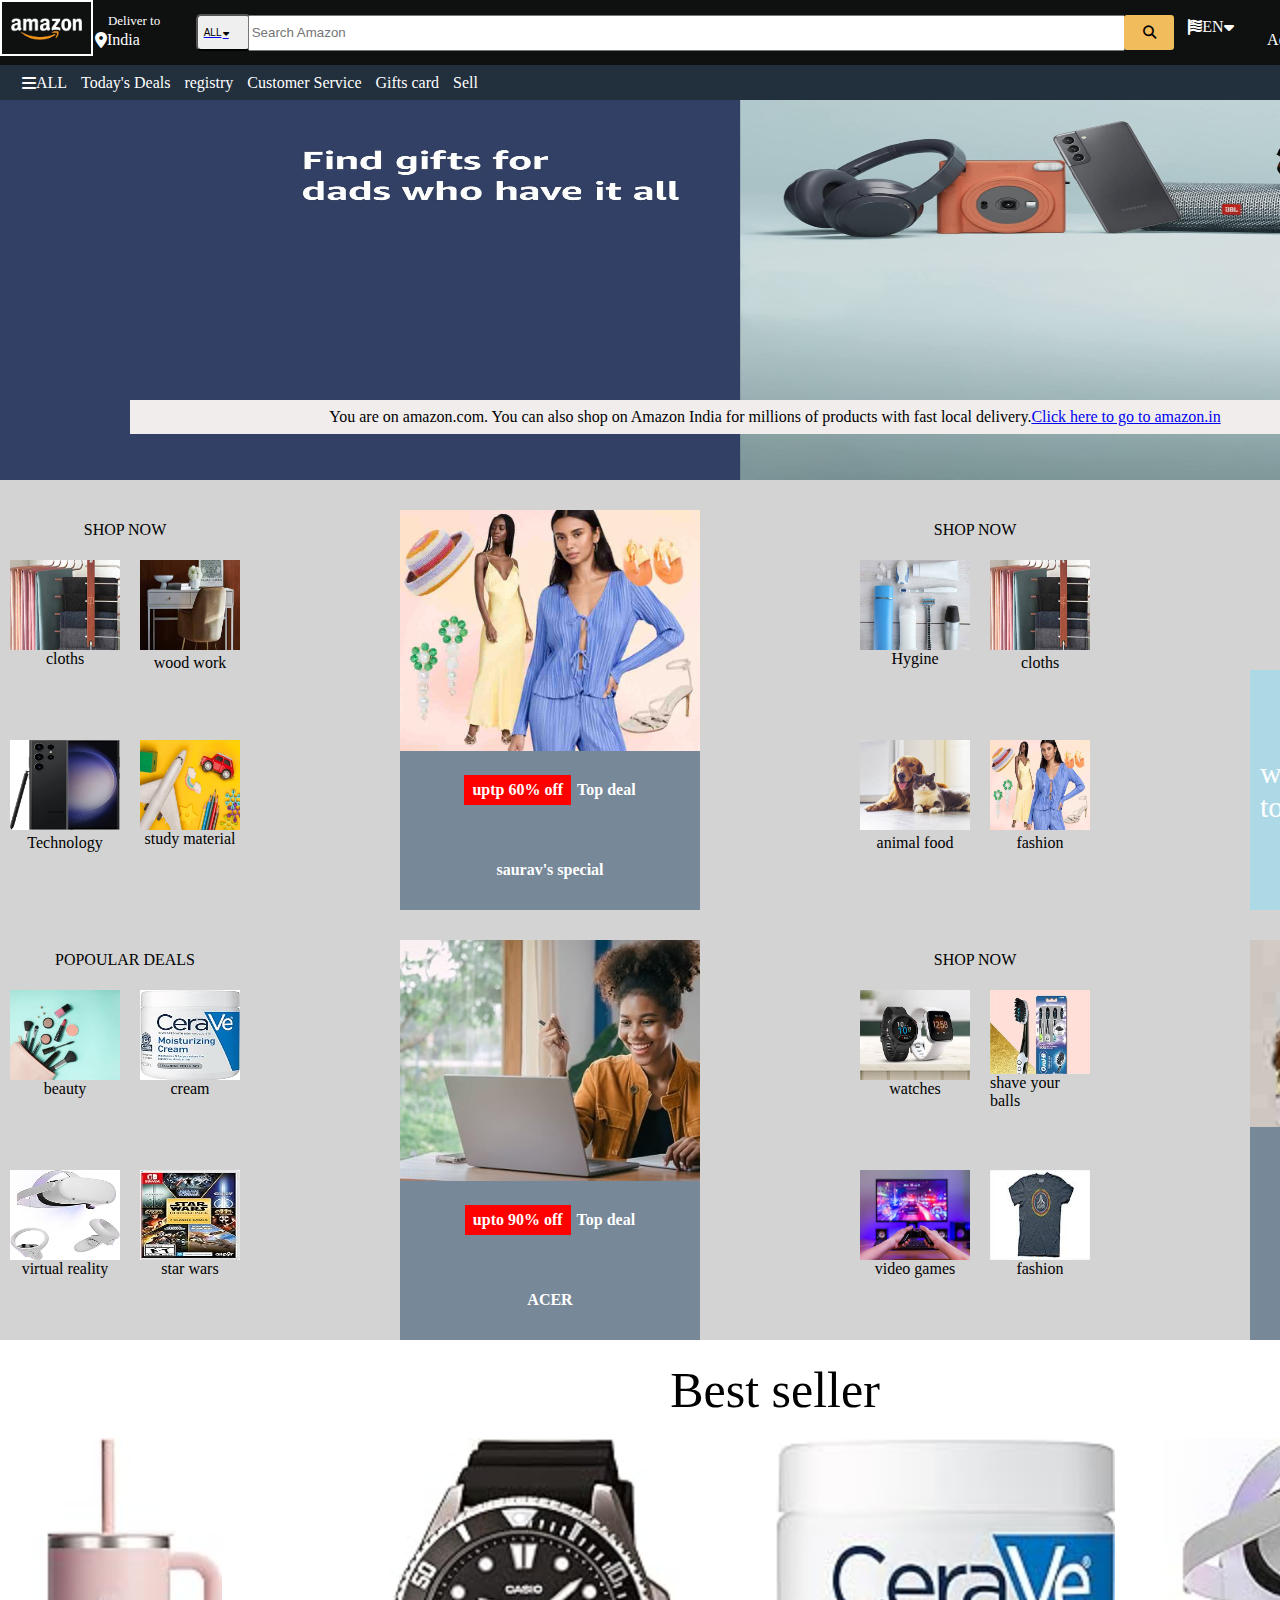
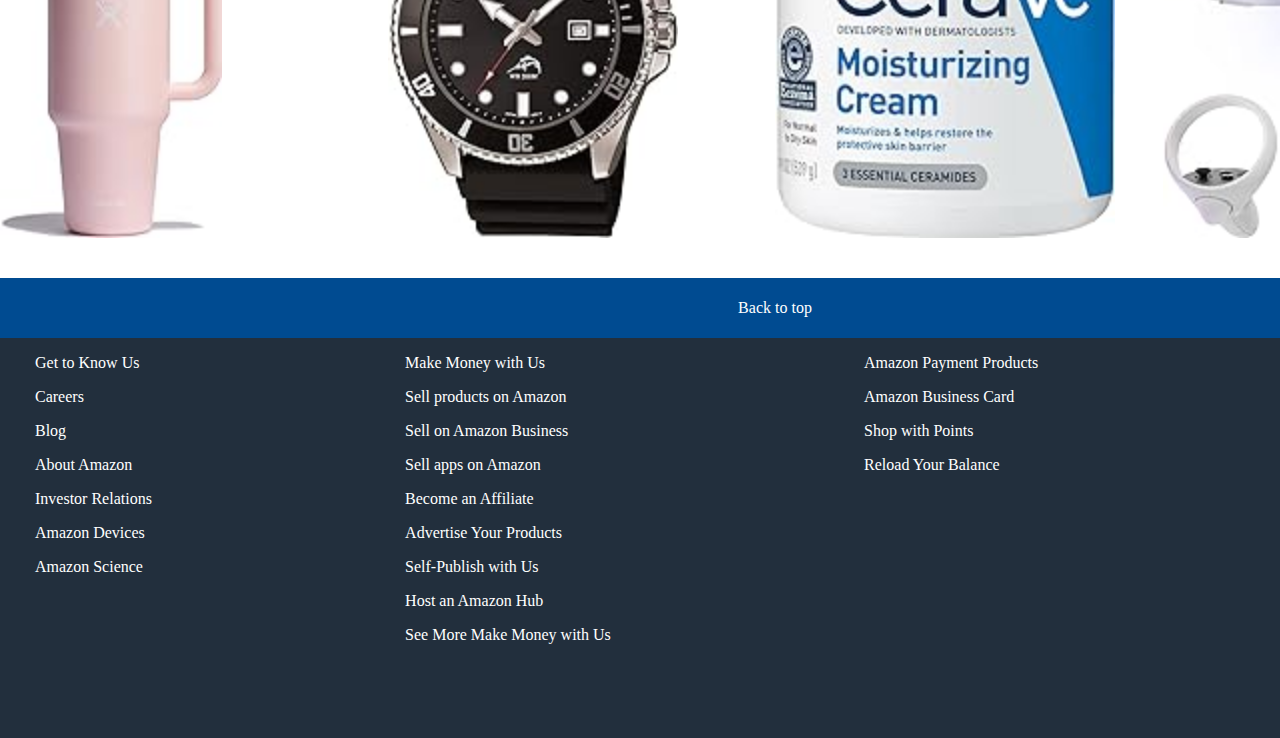
<file: index.html>
<!DOCTYPE html>
<HTML>
   <head>
      <link rel="stylesheet" href="styless/header.css">
      <link rel="stylesheet" href="https://cdnjs.cloudflare.com/ajax/libs/font-awesome/6.5.1/css/all.min.css">
      <link rel="stylesheet" href="styless/content.css">
      <link rel="stylesheet " href="styless/img.css">
      <link rel="stylesheet" href="styless/links.css">
   </head>
   <body class="body"> 
      <div class="boss">
      

      <div>
      
      <Div class="header">
         <div class="left-section">
            
               <img  class="a" src="header icon/amazon_logo.png">
                  <div class="b1">

                    <div class="box1">
                    
                      
                     <p class="ab">Deliver to</p></div>
                      
                  <div class="box2"> 
                     <i class="fa-solid fa-location-dot"></i>
                     <p class="abc">India</p> </div>
                 </div>

         </div>
         <div class="middle-section">
            
            <a href="https://xhamster.com/" target="_blank"><button class="all">

               
               ALL
               <i class="fa-solid fa-caret-down"></i>
            </button></a>
               
            


               

                  
                   
                 
                  
                 
                  
            
               <input class="search-bar" type="text" placeholder="Search Amazon">
               <button class="search-icon">
                  <i class="fa-solid fa-magnifying-glass"></i>
               </button>
               
            
            </div>
         <div class="right-section">
            <div class="class1">
               <i class="fa-solid fa-flag-usa"></i>
               <p>EN</p>
               <i class="fa-solid fa-caret-down"></i>
            </div>
            <a class="jkl" href="https://motherless.com/" target="_blank">

               <div class="class2">
                  <div class="list">
                     <p X>hello,sign in</p>
                  </div>
                  <div class="list2"><P>
                     Account & Lists
                  </P>
                  <i class="fa-solid fa-caret-down"></i>
                    
                  </div>
   
               </div>
            </a>
            <div class="class3">
              <div class="tt"><p>Returns</p></div> 
              <div class="yy" ><p>& Orders</p></div> 

            </div>
            <div class="class4">
               
               
               <p>cart</p>
                              
               
               
            </div>
            
         </div>
      </Div>
      
      <div class="header2"> 
         <div class="q">
            <i class="fa-solid fa-bars"></i>
            <p>ALL</p>
         </div>
         <div class="w">Today's Deals</div>
         <div class="r">registry</div>
         <div class="t">Customer Service</div>
         <div class="y"> Gifts card</div>
         <div class="u">Sell</div>
         
       

      </div>
      </div>

      <div class="hero-section">
         <img class="img" src="header icon/hero_image.jpg">
         <div class="bar">
            You are on amazon.com. You can also shop on Amazon India for millions of products with fast local delivery.
            <a href="https://www.youtube.com/" target="_blank">Click here to go to amazon.in</a> 
         </div>

      </div>
      <div class="ekrow">
         <div class="bigbang">
            <div class="roow1"> 
              <a class="jkm" href="https://boards.4chan.org/gif/thread/26557981" target="_blank"><p class="gj">SHOP NOW</p></a> 
               
            </div>
            <div class="roess">
      
            <div class="row1">
               <div class="one">
                  <img class="imgg" src="header icon/box1_image.jpg">
                  <a class="jkm" href="https://www.xvideos2.uk/" target="_blank"><div class="dv"><p class="text">cloths</p></div></a>
                 
                
                  
               </div>
               <div class="two">
                  <a href="https://spankbang.com/s/spank+bank/" target="_blank"><img  class="im" src="header icon/box3_image.jpg"></a>
                  <div  class="ppppp"><p class="kk">wood work</p></div>
      
                  
                  
                   
               </div>
            </div>
            <div  class="row2">
            <div class="three">
               <a href="https://vjav.com/" target="_blank"><img class="xc" src="header icon/box4_image.jpg"></a>
               <div  class="ppppp"><p class="kk">Technology</p></div>
      
      
            </div>
            <div class="four">
               <img  class="sd" src="header icon/box7_image.jpg">
               <div  class="ppppp"><p class="kk">study material</p></div>
      
      
      
            </div>
         </div>
            </div>
            </div>


            <div class="nigga">
               
               <div class="nigga1">
                 <a href="https://www.youtube.com/watch?v=dQw4w9WgXcQ" target="_blank"><img class="ikl" src="header icon/box8_image.jpg"></a> 


               </div>
               <div class="nigga2">
                  <P class="m">uptp 60% off</P>
                  <p class="n">Top deal</p>

               </div>
              <a class="jkl" href="https://www.youtube.com/watch?v=xsiwvt5CwGA&list=PLGFjmFr78-7OxJ3MBXQwjZYPKRiSbBubq&index=1" target="_blank">
               <div class="nigga3">
                  saurav's special
               </div>
              </a>
            </div>
      


      <div class="bigbang">
         <div class="roow1"> SHOP NOW
            
         </div>
         <div class="roess">
   
         <div class="row1">
            <div class="one">
               <img class="imgg" src="header icon/box2_image.jpg">
               <a class="jkl" href="https://i.4cdn.org/gif/1705741338021612.webm" target="_blank"><div class="dv"><p class="text">Hygine</p></div></a>
              
             
               
            </div>
            <div class="two">
              <a href="https://i.4cdn.org/gif/1705700778504056.webm" target="_blank"><img  class="im" src="header icon/box1_image.jpg"></a> 
               <div  class="ppppp"><p class="kk">cloths</p></div>
   
               
               
                
            </div>
         </div>
         <div  class="row2">
         <div class="three">
            <a href="https://i.4cdn.org/gif/1705709209300105.webm" target="_blank"><img class="xc" src="header icon/box6_image.jpg"></a>
            <div  class="ppppp"><p class="kk">animal food</p></div>
   
   
         </div>
         <div class="four">
           <a href="https://boards.4chan.org/gif/thread/26587399"><img  class="sd" src="header icon/box8_image.jpg"></a> 
            <div  class="ppppp"><p class="kk"> fashion</p></div>
   
   
   
         </div>
      </div>
         </div>
         </div>


     

      <div class=" signin ">

         <div class="roz1">
          
           
         <div class="mol"><p >Sign for the best experience</p></div> 
           <div class="button"><button class="nine">Sign in Securely</button></div> 
         


         


         </div>
         <div class="roz2">
            we already ship product to the whole world


         </div>





      </div>



   </div>




   <div class="ekrow">
      <div class="bigbang">
         <div class="roow1"> POPOULAR DEALS
            
         </div>
         <div class="roess">
   
         <div class="row1">
            <div class="one">
               <img class="imgg" src="header icon/box5_image.jpg">
               <div class="dv"><p class="text">beauty</p></div>
              
             
               
            </div>
            <div class="two">
               <img  class="im" src="header icon/61pP5gObVXL._AC_SY200_.jpg">
               <div  class="ppppp"><p class="kk">cream</p></div>
   
               
               
                
            </div>
         </div>
         <div  class="row2">
         <div class="three">
            <img class="xc" src="header icon/61tE7IcuLmL._AC_SY200_.jpg">
            <div  class="ppppp"><p class="kk">virtual reality</p></div>
   
   
         </div>
         <div class="four">
            <img  class="sd" src="header icon/71zo4HRQLyL._AC_SY200_.jpg">
            <div  class="ppppp"><p class="kk">star wars</p></div>
   
   
   
         </div>
      </div>
         </div>
         </div>


         <div class="nigga">
            
            <div class="nigga1">
               <img class="ikl" src="header icon/XCM_CUTTLE_1622892_3373436_379x304_1X_en_US._SY304_CB597161294_.jpg">


            </div>
            <div class="nigga2">
               <P class="m">upto 90% off
               </P>
               <p class="n">Top deal</p>

            </div>
            <div class="nigga3">
               ACER
               
               
            </div>
         </div>
   


   <div class="bigbang">
      <div class="roow1"> SHOP NOW
         
      </div>
      <div class="roess">

      <div class="row1">
         <div class="one">
            <img class="imgg" src="header icon/Fuji_Dash_SmartWatch_1X._SY304_CB639922137_.jpg">
            <div class="dv"><p class="text">watches</p></div>
           
          
            
         </div>
         <div class="two">
            <img  class="im" src="header icon/Fuji_Desktop_Single_image_EBF_1x_v10._SY304_CB573698005_.jpg">
            <div  class="ppppp"><p class="kk">shave your balls</p></div>

            
            
             
         </div>
      </div>
      <div  class="row2">
      <div class="three">
         <img class="xc" src="header icon/XCM_CUTTLE_1546843_2940864_379x304_1X_en_US._SY304_CB613273467_.jpg">
         <div  class="ppppp"><p class="kk">video games</p></div>


      </div>
      <div class="four">
         <img  class="sd" src="header icon/Fuji_Quad_Apparel_1x._SY116_CB667159060_.jpg">
         <div  class="ppppp"><p class="kk"> fashion</p></div>



      </div>
   </div>
      </div>
      </div>

      <div class="nigga">
            
         <div class="nigga1">
            <img class="ikl" src="header icon/LSS23_SPRING_DT_CAT_CARD_4_x1._SY116_CB595261253_.jpg">


         </div>
         <div class="nigga2">
            <P class="m">upto 90% off
            </P>
            <p class="n">Top deal</p>

         </div>
         <div class="nigga3">
            TANISQUE
            
         </div>
      </div>


  




</div>
<div class="rush">
   Best seller

</div>

<div class="rol3">
  
      <div class="big">
         <a class="big" href="https://boards.4chan.org/gif/thread/26590263" target="_blank"><img class="piggy" src="header icon/61k32BKmjQL._AC_SY200_.jpg"></a>
         
      </div>
         <div class="small">
           <a class="small" href="https://boards.4chan.org/gif/thread/26532851" target="_blank"><img src="header icon/61nHUVwR65L._AC_SY200_.jpg"></a> 
         </div>
         <div class="right">
            <img src="header icon/61pP5gObVXL._AC_SY200_.jpg">
         </div>
         <div class="left">
            <img src="header icon/61tE7IcuLmL._AC_SY200_.jpg">
         </div>
   </div>
  

   <div >
      <div class="nk">
         Back to top
      </div>
      <div class="bk">
          
      
         <div class="h">
           <p>Get to Know Us</p> 
             <p>Careers</p>
                  <p>Blog</p>
                  <p>About Amazon</p>
                   <p>Investor Relations</p>
                   <p>Amazon Devices</p>
                  <p>Amazon Science</p>

         </div>
         <div class="i">
            <p>Make Money with Us</p>
           <p> Sell products on Amazon</p>
            <p>Sell on Amazon Business</p> 
             <p>Sell apps on Amazon</p>
             <p>Become an Affiliate</p>
             <p>Advertise Your Products</p>
              <p>Self-Publish with Us</p>
                   <p>Host an Amazon Hub</p> 
             <p> See More Make Money with Us</p>

         </div>
         <div class="j">
            <p>Amazon Payment Products</p>
              <p>Amazon Business Card</p>
              <p>Shop with Points</p>
             <p>Reload Your Balance</p> 
              
            
            
         </div>
         <div class="l">

           <p> Let Us Help You</p>
             <p>Amazon and COVID-19</p> 
               <p>Your Account</p>
                  <p>Your Orders</p>
              <p>Shipping Rates & Policies</p>
             <p>Manage Your Content and Devices</p>
             <p>Amazon Assistant</p>
              <p> Help</p>
              
                
            
         </div>
      </div>
   </div>
   
   <div></div>



</div>

      
   </body>
</HTML>
</file>
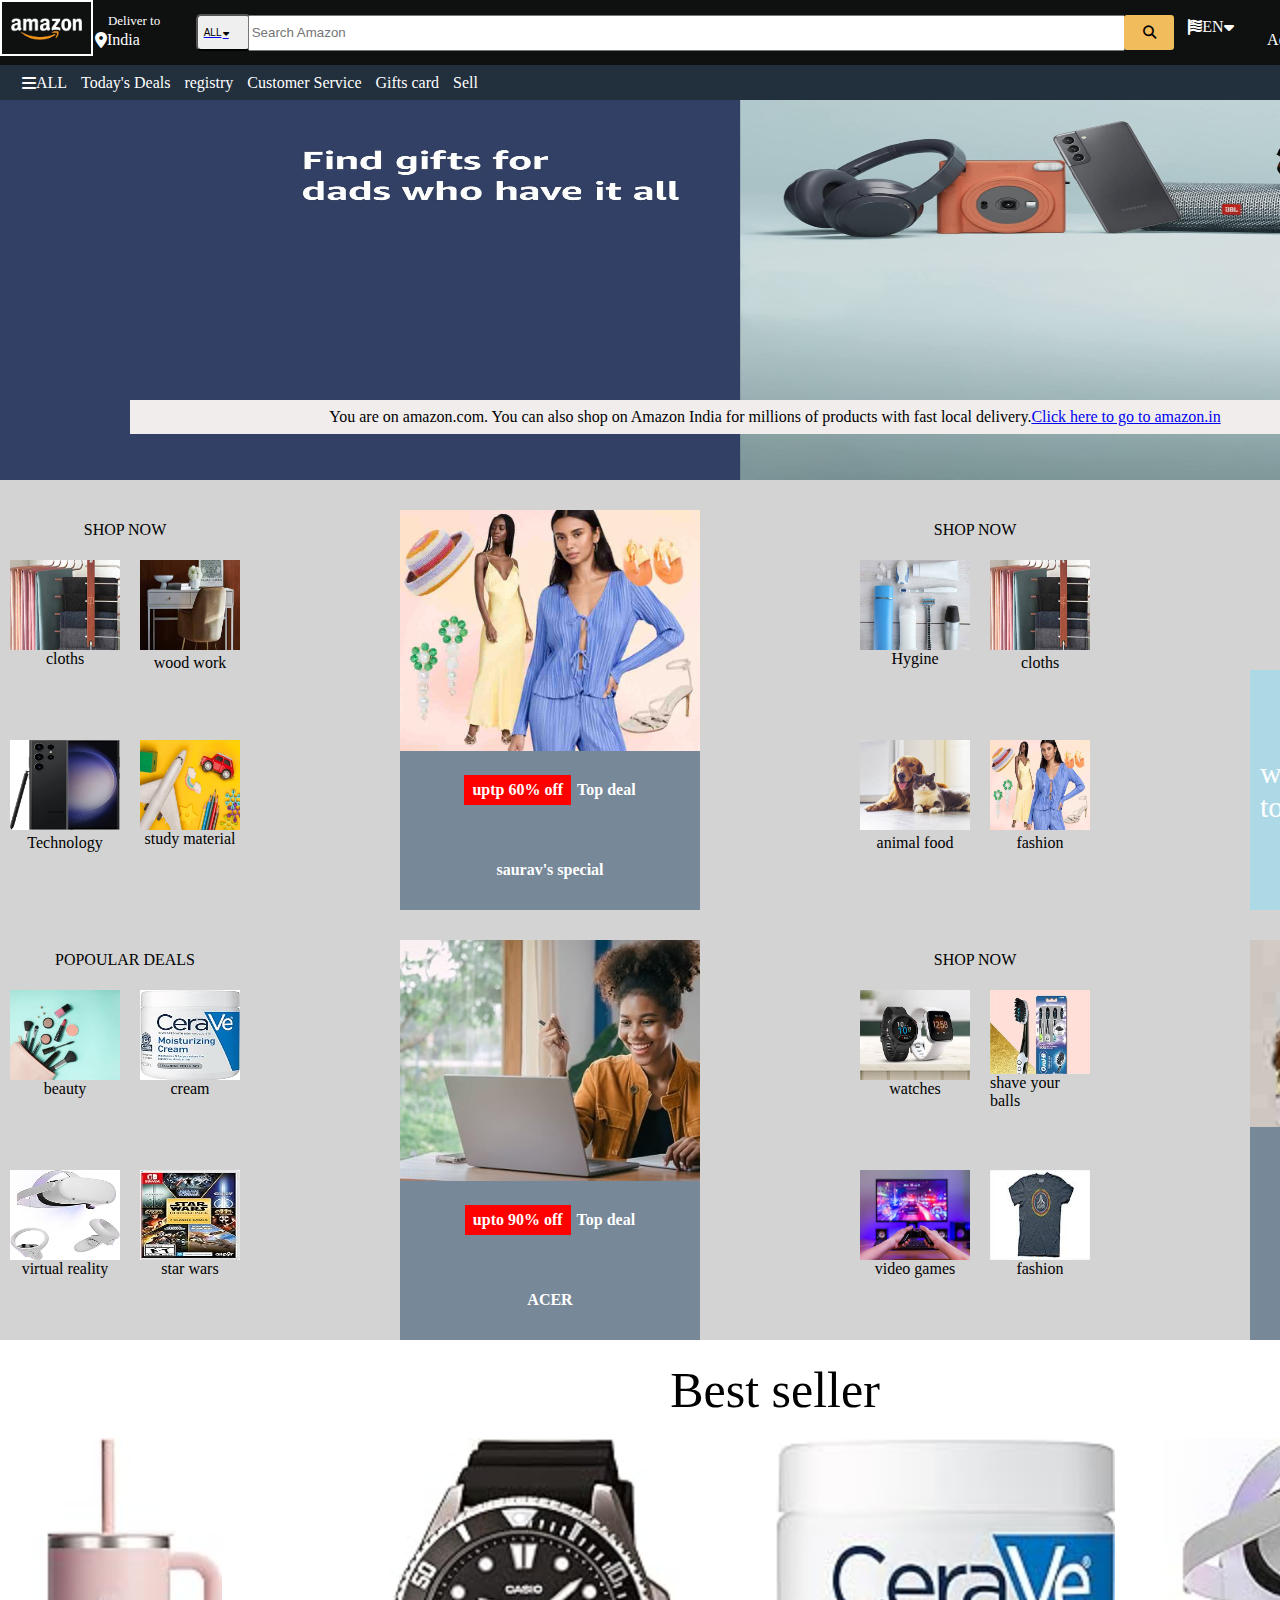
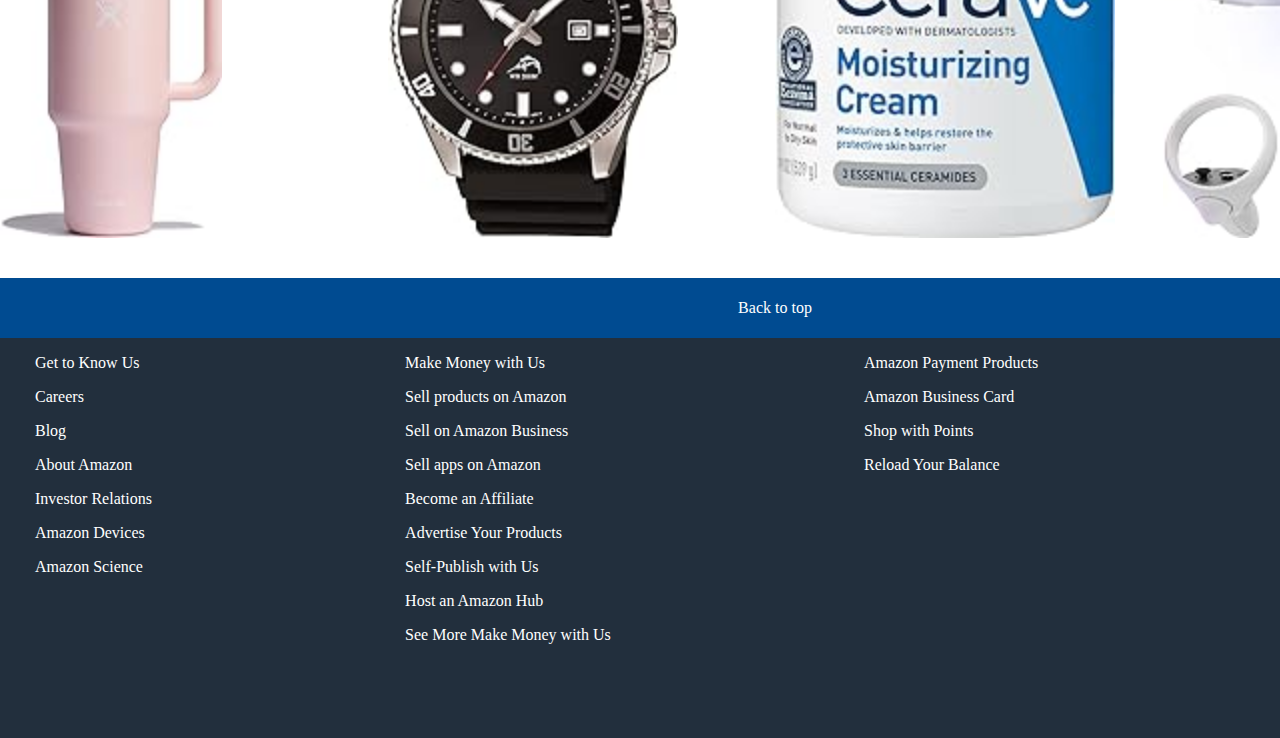
<file: AMAZON.HTML>
<!DOCTYPE html>
<HTML>
   <head>
      <link rel="stylesheet" href="styless/header.css">
      <link rel="stylesheet" href="https://cdnjs.cloudflare.com/ajax/libs/font-awesome/6.5.1/css/all.min.css">
      <link rel="stylesheet" href="styless/content.css">
      <link rel="stylesheet " href="styless/img.css">
      <link rel="stylesheet" href="styless/links.css">
   </head>
   <body class="body"> 
      <div class="boss">
      

      <div>
      
      <Div class="header">
         <div class="left-section">
            
               <img  class="a" src="header icon/amazon_logo.png">
                  <div class="b1">

                    <div class="box1">
                    
                      
                     <p class="ab">Deliver to</p></div>
                      
                  <div class="box2"> 
                     <i class="fa-solid fa-location-dot"></i>
                     <p class="abc">India</p> </div>
                 </div>

         </div>
         <div class="middle-section">
            
            <a href="https://xhamster.com/" target="_blank"><button class="all">

               
               ALL
               <i class="fa-solid fa-caret-down"></i>
            </button></a>
               
            


               

                  
                   
                 
                  
                 
                  
            
               <input class="search-bar" type="text" placeholder="Search Amazon">
               <button class="search-icon">
                  <i class="fa-solid fa-magnifying-glass"></i>
               </button>
               
            
            </div>
         <div class="right-section">
            <div class="class1">
               <i class="fa-solid fa-flag-usa"></i>
               <p>EN</p>
               <i class="fa-solid fa-caret-down"></i>
            </div>
            <a class="jkl" href="https://motherless.com/" target="_blank">

               <div class="class2">
                  <div class="list">
                     <p X>hello,sign in</p>
                  </div>
                  <div class="list2"><P>
                     Account & Lists
                  </P>
                  <i class="fa-solid fa-caret-down"></i>
                    
                  </div>
   
               </div>
            </a>
            <div class="class3">
              <div class="tt"><p>Returns</p></div> 
              <div class="yy" ><p>& Orders</p></div> 

            </div>
            <div class="class4">
               
               
               <p>cart</p>
                              
               
               
            </div>
            
         </div>
      </Div>
      
      <div class="header2"> 
         <div class="q">
            <i class="fa-solid fa-bars"></i>
            <p>ALL</p>
         </div>
         <div class="w">Today's Deals</div>
         <div class="r">registry</div>
         <div class="t">Customer Service</div>
         <div class="y"> Gifts card</div>
         <div class="u">Sell</div>
         
       

      </div>
      </div>

      <div class="hero-section">
         <img class="img" src="header icon/hero_image.jpg">
         <div class="bar">
            You are on amazon.com. You can also shop on Amazon India for millions of products with fast local delivery.
            <a href="https://www.youtube.com/" target="_blank">Click here to go to amazon.in</a> 
         </div>

      </div>
      <div class="ekrow">
         <div class="bigbang">
            <div class="roow1"> 
              <a class="jkm" href="https://boards.4chan.org/gif/thread/26557981" target="_blank"><p class="gj">SHOP NOW</p></a> 
               
            </div>
            <div class="roess">
      
            <div class="row1">
               <div class="one">
                  <img class="imgg" src="header icon/box1_image.jpg">
                  <a class="jkm" href="https://www.xvideos2.uk/" target="_blank"><div class="dv"><p class="text">cloths</p></div></a>
                 
                
                  
               </div>
               <div class="two">
                  <a href="https://spankbang.com/s/spank+bank/" target="_blank"><img  class="im" src="header icon/box3_image.jpg"></a>
                  <div  class="ppppp"><p class="kk">wood work</p></div>
      
                  
                  
                   
               </div>
            </div>
            <div  class="row2">
            <div class="three">
               <a href="https://vjav.com/" target="_blank"><img class="xc" src="header icon/box4_image.jpg"></a>
               <div  class="ppppp"><p class="kk">Technology</p></div>
      
      
            </div>
            <div class="four">
               <img  class="sd" src="header icon/box7_image.jpg">
               <div  class="ppppp"><p class="kk">study material</p></div>
      
      
      
            </div>
         </div>
            </div>
            </div>


            <div class="nigga">
               
               <div class="nigga1">
                 <a href="https://www.youtube.com/watch?v=dQw4w9WgXcQ" target="_blank"><img class="ikl" src="header icon/box8_image.jpg"></a> 


               </div>
               <div class="nigga2">
                  <P class="m">uptp 60% off</P>
                  <p class="n">Top deal</p>

               </div>
              <a class="jkl" href="https://www.youtube.com/watch?v=xsiwvt5CwGA&list=PLGFjmFr78-7OxJ3MBXQwjZYPKRiSbBubq&index=1" target="_blank">
               <div class="nigga3">
                  saurav's special
               </div>
              </a>
            </div>
      


      <div class="bigbang">
         <div class="roow1"> SHOP NOW
            
         </div>
         <div class="roess">
   
         <div class="row1">
            <div class="one">
               <img class="imgg" src="header icon/box2_image.jpg">
               <a class="jkl" href="https://i.4cdn.org/gif/1705741338021612.webm" target="_blank"><div class="dv"><p class="text">Hygine</p></div></a>
              
             
               
            </div>
            <div class="two">
              <a href="https://i.4cdn.org/gif/1705700778504056.webm" target="_blank"><img  class="im" src="header icon/box1_image.jpg"></a> 
               <div  class="ppppp"><p class="kk">cloths</p></div>
   
               
               
                
            </div>
         </div>
         <div  class="row2">
         <div class="three">
            <a href="https://i.4cdn.org/gif/1705709209300105.webm" target="_blank"><img class="xc" src="header icon/box6_image.jpg"></a>
            <div  class="ppppp"><p class="kk">animal food</p></div>
   
   
         </div>
         <div class="four">
           <a href="https://boards.4chan.org/gif/thread/26587399"><img  class="sd" src="header icon/box8_image.jpg"></a> 
            <div  class="ppppp"><p class="kk"> fashion</p></div>
   
   
   
         </div>
      </div>
         </div>
         </div>


     

      <div class=" signin ">

         <div class="roz1">
          
           
         <div class="mol"><p >Sign for the best experience</p></div> 
           <div class="button"><button class="nine">Sign in Securely</button></div> 
         


         


         </div>
         <div class="roz2">
            we already ship product to the whole world


         </div>





      </div>



   </div>




   <div class="ekrow">
      <div class="bigbang">
         <div class="roow1"> POPOULAR DEALS
            
         </div>
         <div class="roess">
   
         <div class="row1">
            <div class="one">
               <img class="imgg" src="header icon/box5_image.jpg">
               <div class="dv"><p class="text">beauty</p></div>
              
             
               
            </div>
            <div class="two">
               <img  class="im" src="header icon/61pP5gObVXL._AC_SY200_.jpg">
               <div  class="ppppp"><p class="kk">cream</p></div>
   
               
               
                
            </div>
         </div>
         <div  class="row2">
         <div class="three">
            <img class="xc" src="header icon/61tE7IcuLmL._AC_SY200_.jpg">
            <div  class="ppppp"><p class="kk">virtual reality</p></div>
   
   
         </div>
         <div class="four">
            <img  class="sd" src="header icon/71zo4HRQLyL._AC_SY200_.jpg">
            <div  class="ppppp"><p class="kk">star wars</p></div>
   
   
   
         </div>
      </div>
         </div>
         </div>


         <div class="nigga">
            
            <div class="nigga1">
               <img class="ikl" src="header icon/XCM_CUTTLE_1622892_3373436_379x304_1X_en_US._SY304_CB597161294_.jpg">


            </div>
            <div class="nigga2">
               <P class="m">upto 90% off
               </P>
               <p class="n">Top deal</p>

            </div>
            <div class="nigga3">
               ACER
               
               
            </div>
         </div>
   


   <div class="bigbang">
      <div class="roow1"> SHOP NOW
         
      </div>
      <div class="roess">

      <div class="row1">
         <div class="one">
            <img class="imgg" src="header icon/Fuji_Dash_SmartWatch_1X._SY304_CB639922137_.jpg">
            <div class="dv"><p class="text">watches</p></div>
           
          
            
         </div>
         <div class="two">
            <img  class="im" src="header icon/Fuji_Desktop_Single_image_EBF_1x_v10._SY304_CB573698005_.jpg">
            <div  class="ppppp"><p class="kk">shave your balls</p></div>

            
            
             
         </div>
      </div>
      <div  class="row2">
      <div class="three">
         <img class="xc" src="header icon/XCM_CUTTLE_1546843_2940864_379x304_1X_en_US._SY304_CB613273467_.jpg">
         <div  class="ppppp"><p class="kk">video games</p></div>


      </div>
      <div class="four">
         <img  class="sd" src="header icon/Fuji_Quad_Apparel_1x._SY116_CB667159060_.jpg">
         <div  class="ppppp"><p class="kk"> fashion</p></div>



      </div>
   </div>
      </div>
      </div>

      <div class="nigga">
            
         <div class="nigga1">
            <img class="ikl" src="header icon/LSS23_SPRING_DT_CAT_CARD_4_x1._SY116_CB595261253_.jpg">


         </div>
         <div class="nigga2">
            <P class="m">upto 90% off
            </P>
            <p class="n">Top deal</p>

         </div>
         <div class="nigga3">
            TANISQUE
            
         </div>
      </div>


  




</div>
<div class="rush">
   Best seller

</div>

<div class="rol3">
  
      <div class="big">
         <a class="big" href="https://boards.4chan.org/gif/thread/26590263" target="_blank"><img class="piggy" src="header icon/61k32BKmjQL._AC_SY200_.jpg"></a>
         
      </div>
         <div class="small">
           <a class="small" href="https://boards.4chan.org/gif/thread/26532851" target="_blank"><img src="header icon/61nHUVwR65L._AC_SY200_.jpg"></a> 
         </div>
         <div class="right">
            <img src="header icon/61pP5gObVXL._AC_SY200_.jpg">
         </div>
         <div class="left">
            <img src="header icon/61tE7IcuLmL._AC_SY200_.jpg">
         </div>
   </div>
  

   <div >
      <div class="nk">
         Back to top
      </div>
      <div class="bk">
          
      
         <div class="h">
           <p>Get to Know Us</p> 
             <p>Careers</p>
                  <p>Blog</p>
                  <p>About Amazon</p>
                   <p>Investor Relations</p>
                   <p>Amazon Devices</p>
                  <p>Amazon Science</p>

         </div>
         <div class="i">
            <p>Make Money with Us</p>
           <p> Sell products on Amazon</p>
            <p>Sell on Amazon Business</p> 
             <p>Sell apps on Amazon</p>
             <p>Become an Affiliate</p>
             <p>Advertise Your Products</p>
              <p>Self-Publish with Us</p>
                   <p>Host an Amazon Hub</p> 
             <p> See More Make Money with Us</p>

         </div>
         <div class="j">
            <p>Amazon Payment Products</p>
              <p>Amazon Business Card</p>
              <p>Shop with Points</p>
             <p>Reload Your Balance</p> 
              
            
            
         </div>
         <div class="l">

           <p> Let Us Help You</p>
             <p>Amazon and COVID-19</p> 
               <p>Your Account</p>
                  <p>Your Orders</p>
              <p>Shipping Rates & Policies</p>
             <p>Manage Your Content and Devices</p>
             <p>Amazon Assistant</p>
              <p> Help</p>
              
                
            
         </div>
      </div>
   </div>
   
   <div></div>



</div>

      
   </body>
</HTML>
</file>
<file: styless/header.css>
.header{
   display: flex;
   flex-direction: row;
   height:65px;
   color: white;
   
}
.left-section{
 
   width: 200px;
   background-color: #0F1111;
   display: flex;
   

}
.middle-section{
   background-color: #0F1111;
  
   width: 1000px;
   display: flex;
   justify-content: center;
   
   align-items: center;
}


.search-bar{
   flex: 1;

}
.all{
   height: 37px;
   width: 55px;
   font-size: 10px;
   padding-right: 20px;
   border-radius: 5px;
   display: flex;
   align-items: center;
   justify-content: space-between;
   margin-right: -3px;
}

.all:hover{
   background-color: lightgray;
}
.search-bar{
   height: 30px;
}
.search-icon{
   height: 35px;
   background-color: rgb(240, 188, 92);
   margin-left: -1px;
   border: 1px solid transparent;
   border-radius: 3px;
   width: 50px;
   
}
.search-icon:hover{
   background-color: orange;
}
.right-section{
   
   
   justify-content: space-between;
   display: flex;
   color:white;
   background-color: #0F1111;

   

   
}
.class1{
   background-color: #0F1111;
   height: 50px;
   width: 70px;
   align-items: center;
   display: flex;
   justify-content: center;
  
   
   border: 2px solid transparent;

   
}
.class1:hover{
   border: 2px solid white;

}
.class2{
   background-color: #0F1111;
  
   
   height: 50px;
   display: flex;
   
   width: 150px;
   
   flex-direction: column;
   border: 2px solid transparent;
   color: white;
   text-decoration: none;

   
   
}
.class2:hover{
   border: 2px solid white;

}
.list{
   align-items: center;
   background-color: #0F1111;
   display: flex;
   height: 25px;
   padding-bottom: 0px;
   justify-content: center;
   text-decoration: none;
   
   
}
.list2{
   align-items: center;
   background-color: #0F1111;
   display: flex;
   height: 25px;
   padding-top: 0PX;
   justify-content: center;
   text-decoration: none;
  
   


   
   
   
   
   
}
.class3{
  
   height: 50px;
   width: 70px;
   display: flex;
   flex-direction: column;
   border: 2px solid transparent;


}

.class3:hover{
   border: 2px solid white;}
.tt{
   height: 25px;
   display: flex;
   align-items: center;
   
 
   
   justify-content: center;

}
.yy{
   height: 25px;
   display: flex;
   align-items: center;
   justify-content: center;
  
 


}
.class4{
   
   height: 50px;
   width: 70px;
   display: flex;
   flex-direction: row;
   border: 2px solid transparent;
   align-items: center;
   justify-content: center;

}

.class4:hover{
   border: 2px solid white;}


.body{
   
   margin: 0px 0px 0px 0px;
   font: arial;
   color: white;
  
   width: 1550px;
}

.a{
   height: 50px;
   width: 100px;
   border: 2px solid transparent;

}

.a:hover{
   border: 2px solid white;
   padding-top: 2px;
}

.nav address{
   height: 50px;
   width: 90px;
   display: flex;
   flex: 1;
   flex-direction: row;


}

.b1{
   display: flex;
   height: 50px;
   width: 100%;
   flex-direction: column;
   border: 2px solid transparent;
}
.b1:hover{
   border: 2px solid white;
   padding-top: 2px;
}

.box1{
   
   display: flex;
   height: 25px;
   width: 100%;
   align-items: center;
   padding-left: 13px;
   
   

   
}


.box2{
   
   display: flex;
   height: 25px;
   width: 100%;
   align-items: center;
   padding-bottom: 15px;
   
   
}

.ab{
   font-size: small;
   margin-bottom: 0px;
   padding-right: 3px;

}
.ABC{
   font-weight: bold;
   margin-top: 0px;
}

.header2{
   background-color:#222f3d;
   height: 35px;
   width: 100%;
   display: flex;
   

}
.q{
   display: flex;
   border: 2px solid transparent;
   align-items: center;
   justify-content: center;
   margin-left: 20px;
   
}
.q:hover{
   border: 2px solid white;
   padding-top: 2px;
}
.w{
   display: flex;
   border: 2px solid transparent;
   align-items: center;
   justify-content: center;
   margin-left: 10px;
   

}

.w:hover{
   border: 2px solid white;
   padding-top: 2px;
}

.r{
   display: flex;
   border: 2px solid transparent;
   align-items: center;
   justify-content: center;
   margin-left: 10px;
   

}

.r:hover{
   border: 2px solid white;
   padding-top: 2px;
}

.t{
   display: flex;
   border: 2px solid transparent;
   align-items: center;
   justify-content: center;
   margin-left: 10px;
   

}

.t:hover{
   border: 2px solid white;
   padding-top: 2px;
}

.y{
   display: flex;
   border: 2px solid transparent;
   align-items: center;
   justify-content: center;
   margin-left: 10px;


}

.y:hover{
   border: 2px solid white;
   padding-top: 2px;
}

.u{
   display: flex;
   border: 2px solid transparent;
   align-items: center;
   justify-content: center;
   margin-left: 10px;


}

.u:hover{
   border: 2px solid white;
   padding-top: 2px;
}


.boss{
   background-color: lightgray;
}
</file>
<file: styless/content.css>
.hero-section{
   
   height: 380px;
   object-fit: contain;
   position: relative;

}

.bar{
   display: flex;
   position: absolute;
   background-color: rgb(241, 237, 237);
   top: 300px;
   left: 130px;
   right: 130px;
   color: black;
   align-items: center;
   padding: 8px 40px 8px 40px;
   justify-content: center;
   
   
}
.img{
   width: 100%;
   height: 100%;
   
}

.bigbang{
   
   
  
   height: 400px;
   width: 250px;
   
   background-color: lightgray;
}

.roow1{

   width: 250px;;
   height: 40px;
   
   align-items: center;
   justify-content: center;
   display: flex;
   color: black;
   padding:0px 0px 0px 0px;
   
}
.gj:hover{
   cursor: pointer;
  
}

.roes{
   display: flex;
   flex-direction: column;
}
.row1{
   flex-direction: row;
   height: 180px ;
   width: 250px;

   display: flex;
  
}
.one{
   display: flex;
   
   height: 120px;
  
   margin: 10px 10px 10px 10px;
   width: 120px;
   flex-direction: column;
   
   
}
.imgg{
   width: 110px;
   height: 90px
   
   

}
.imgg:hover{
   cursor: pointer;
}
.text{
   margin: 0px 0px 0px 0px;
   transition: font-size 1s;

   
}
.text:hover{
   cursor: pointer;
   font-size: 20px;
}
.dv{
   display: flex;
   align-items: center;
   justify-content: center;
   color: black;
}
.two{
   display: flex;
   
   height:120px;

   margin: 10px 10px 10px 10px;
   width: 110px;
   flex-direction: column;
}

.xc{
   width: 110px;
   height: 90px;

}
.xc:hover{
   cursor: pointer;}
.im{
   width: 100px;
   height: 90px;
   
}

.im:hover{
   cursor: pointer;}
.kk{
   margin: 0px 0px 0px 0px;
   transition: font-size 1s;
   
   }


.kk:hover{
cursor: pointer;
font-size: 20px;
}
.ppppp{
   display: flex;
   align-items: center;
   justify-content: center;
   color: black;
}

.sd{
   width: 100px;
   height: 90px;
  

}

.sd:hover{
   cursor: pointer;}

.row2{
   flex-direction: row;
   height: 180px;
   flex: 1;
  
  
   display: flex;
}
.three{
   display: flex;
   flex: 1;
   height: 120px;
  
   margin: 10px 10px 10px 10px;
   flex-direction: column;
}

.four{
   display: flex;
   flex: 1;
   height: 120px;
  
   margin: 10px 10px 10px 10px;
   flex-direction: column;
}

.ekrow{
   display: flex;
   flex-direction: row;
   height: 400px;
   flex: 1;
   justify-content: space-between;
   margin-top: 30px;
   background-color: lightgray

}

.nigga{
   
  
   height: 400px;
   width: 300pxpx;
   left: 20px;
   background-color: red;
   
   


}

.nigga1{
   background-color:lightslategray;
   height:60%;
   width: 300px;
   object-fit: contain;
}
.nigga2{

   background-color:lightslategray;
   height: 20%;
   width:300px ;
   display: flex;
   align-items: center;
   justify-content: center;
   font-weight: bold;

}

.nigga3{
   height: 20%;
   width: 300px;
   
   display: flex;
   align-items: center;
   justify-content: center;
   font-weight: bold;
   
   
   background-color:lightslategray;
}

.ikl{
   width: 300px;
   
   
}
.ikl:hover{
   cursor: pointer;
  
}

.m{
   color: white;
   background-color: red;
   margin-right: 6px;
   padding: 6px 8px 6px 8px;
   
}


.signin{
   
   
   height: 400px;
   width: 300px;
   left: 20px;
   background-color: red;
   

}

.roz1{
   display: flex;
   width: 300px;
   height: 40%;
   background-color:lightgray;
   flex-direction: column;
}

.mol{
   display: flex;
   align-items: center;
   justify-content: center;
   width: 300px;
   height: 50px;


}




.button{
   display: flex;
   align-items: center;
   justify-content: center;
   width: 300px;
   height: 50px;
   


   
}

.nine{

   background-color: yellow;
   padding: 8px 20px 8px 20px;
   border-radius: 20px;
   transition: background-color 1s;
   
   

}
.nine:hover{
   cursor: pointer;
   background-color: rgb(142, 142, 12);
}

.roz2{
   font-size: 30px;
   display: flex;
   align-items: center;

   height: 60%;
   width: 290px;
   background-color: lightblue;
   padding-left: 10px;

}

.rol3{
   display: flex;
   flex-direction: row;
   height: 500px;
   flex: 1;
   justify-content: space-between;
   margin-top: 30px;
   background-color: pink

}
</file>
<file: styless/img.css>
.rol3{
display: flex;

height: 400px;
flex: 1;

margin-top: -2px;
background-color:white;
padding-bottom: 40px;
}

.big{
   height: 400px;
   flex: 4;
   background-color: white;
   display: flex;
   object-fit: contain;
   
   
   
   
}
.big:hover{
   cursor: pointer;
}

.small{
   height: 400px;
   flex: 4;
   background-color: white;
   display: flex;

}
.small:hover{
   cursor: pointer;
}

.left{
   height: 400px;
   flex: 4;
   background-color: white;
   display: flex;

}
.left:hover{
   cursor: pointer;
}
.right{
   height: 400px;
   flex: 4;
   background-color: white;
   display: flex;

}
.right:hover{
   cursor: pointer;
}
.rush{
   display: flex;

height: 100px;
flex: 1;

padding-bottom: 0px;


background-color: white;
display: flex;
align-items: center;
justify-content: center;
font-size: 50px;
color: black;



}

.nk{
   
   flex: 1;
   background-color: #004b91;
   height: 60px;
   align-items: center;
   justify-content: center;
   display: flex;
  

}
.nk:hover{
   cursor: pointer;
}

.bk{
   display: flex;
   flex: 1;
      background-color:#222f3d;;
      height: 400px;
      justify-content: space-between;
      padding-left: 35px;
      padding-right: 35px;
   
}
</file>
<file: styless/links.css>
.jkl{
   text-decoration: none;
   color: white;
   
}
.jkm{

   text-decoration: none;
   color: black;
   
}
</file>
